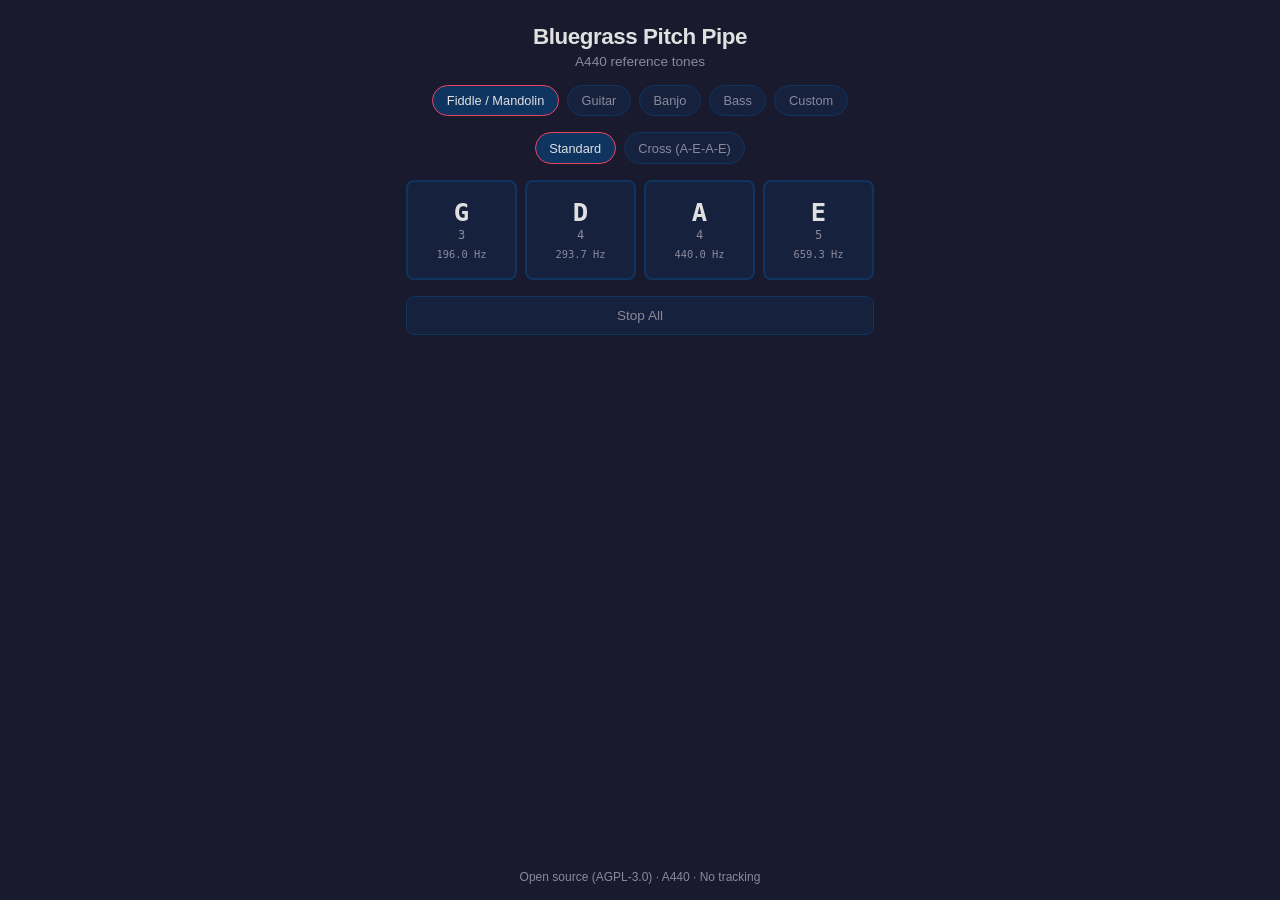
<file: index.html>
<!DOCTYPE html>
<html lang="en">
<head>
  <meta charset="UTF-8">
  <meta name="viewport" content="width=device-width, initial-scale=1">
  <meta name="color-scheme" content="dark">
  <meta name="description" content="Free, open-source pitch pipe for bluegrass instruments. No tracking, no ads, no nonsense.">
  <title>Bluegrass Pitch Pipe</title>
  <link rel="stylesheet" href="style.css">
  <script src="app.js" defer></script>
</head>
<body>
  <header>
    <h1>Bluegrass Pitch Pipe</h1>
    <p class="subtitle">A440 reference tones</p>
  </header>

  <main>
    <div id="instrument-selector" role="group" aria-label="Instrument">
      <button data-instrument="fiddle" class="instrument-btn active" aria-pressed="true">Fiddle / Mandolin</button>
      <button data-instrument="guitar" class="instrument-btn" aria-pressed="false">Guitar</button>
      <button data-instrument="banjo" class="instrument-btn" aria-pressed="false">Banjo</button>
      <button data-instrument="bass" class="instrument-btn" aria-pressed="false">Bass</button>
      <button data-instrument="custom" class="instrument-btn" aria-pressed="false">Custom</button>
    </div>

    <div id="tuning-selector" role="group" aria-label="Tuning"></div>

    <div id="strings" role="group" aria-label="Strings"></div>

    <button id="stop-all" aria-label="Stop all tones">Stop All</button>

    <div id="custom-controls" hidden>
      <div class="custom-header">
        <span>Strings</span>
        <div class="custom-count">
          <button id="remove-string" aria-label="Remove string">&minus;</button>
          <span id="string-count">4</span>
          <button id="add-string" aria-label="Add string">+</button>
        </div>
      </div>
      <div id="custom-strings"></div>
    </div>
  </main>

  <footer>
    <p>Open source (AGPL-3.0) · A440 · No tracking</p>
  </footer>
</body>
</html>
</file>
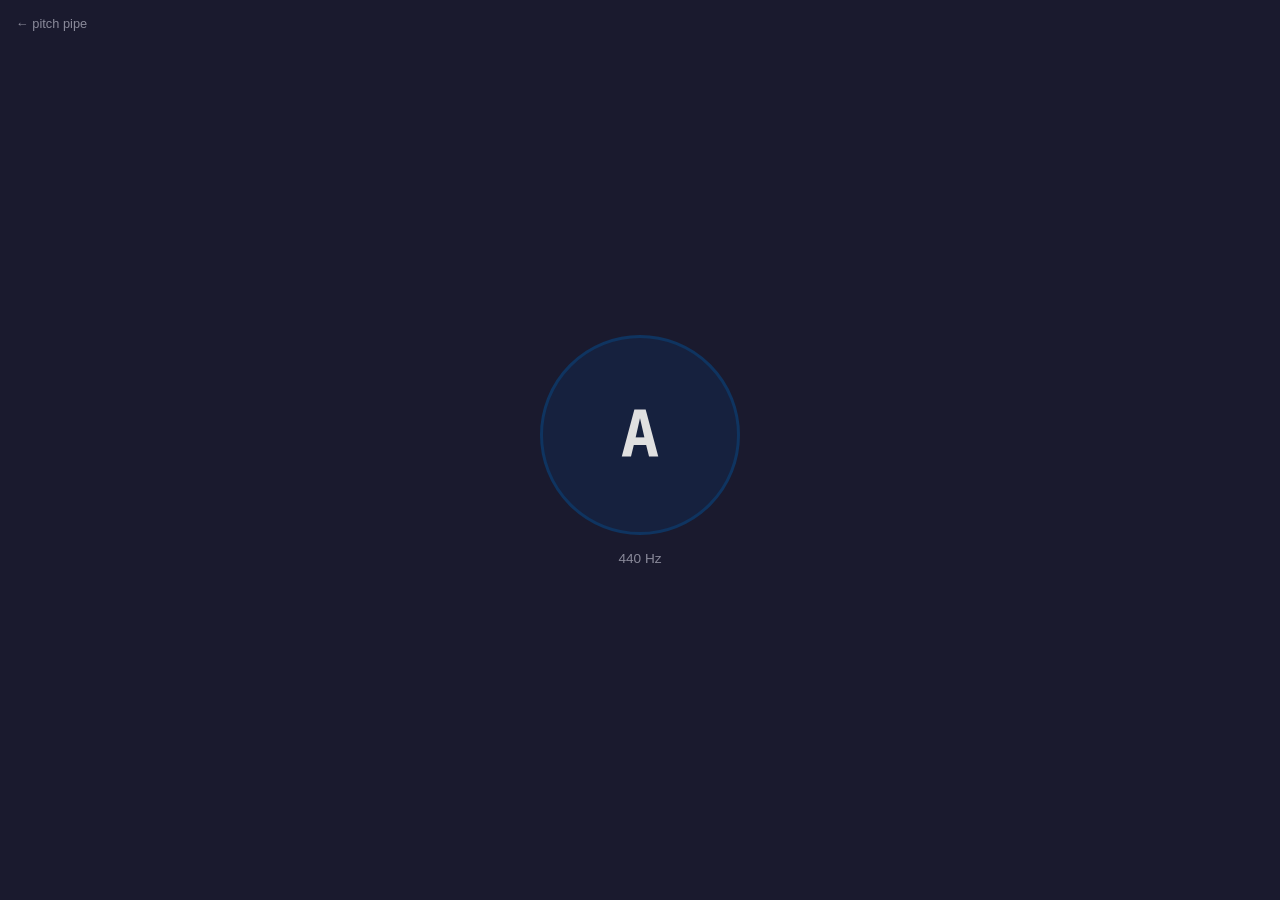
<file: a/index.html>
<!DOCTYPE html>
<html lang="en">
<head>
  <meta charset="UTF-8">
  <meta name="viewport" content="width=device-width, initial-scale=1">
  <meta name="color-scheme" content="dark">
  <meta name="description" content="A440 reference tone">
  <title>A440</title>
  <style>
    * { box-sizing: border-box; margin: 0; padding: 0; }
    body {
      font-family: -apple-system, BlinkMacSystemFont, "Segoe UI", Roboto, sans-serif;
      background: #1a1a2e;
      color: #e0e0e0;
      min-height: 100dvh;
      display: flex;
      flex-direction: column;
      align-items: center;
      justify-content: center;
      -webkit-tap-highlight-color: transparent;
      user-select: none;
    }
    #tone {
      width: 200px;
      height: 200px;
      border-radius: 50%;
      border: 3px solid #0f3460;
      background: #16213e;
      color: #e0e0e0;
      font-family: "SF Mono", "Fira Code", Consolas, monospace;
      font-size: 4rem;
      font-weight: 700;
      cursor: pointer;
      display: flex;
      align-items: center;
      justify-content: center;
      transition: all 0.15s ease;
    }
    #tone.playing {
      border-color: #e94560;
      background: rgba(233, 69, 96, 0.1);
      box-shadow: 0 0 30px rgba(233, 69, 96, 0.4);
      animation: pulse 1.5s ease-in-out infinite;
    }
    @keyframes pulse {
      0%, 100% { box-shadow: 0 0 20px rgba(233, 69, 96, 0.3); }
      50% { box-shadow: 0 0 40px rgba(233, 69, 96, 0.5); }
    }
    .hz { font-size: 0.85rem; color: #8a8a9a; margin-top: 1rem; }
    .back { position: fixed; top: 1rem; left: 1rem; color: #8a8a9a; font-size: 0.8rem; text-decoration: none; }
    .back:hover { color: #e0e0e0; }
  </style>
</head>
<body>
  <a class="back" href="/">&#8592; pitch pipe</a>
  <button id="tone">A</button>
  <div class="hz">440 Hz</div>
  <script>
    (function () {
      var btn = document.getElementById('tone');
      var ctx = null;
      var nodes = null;

      function start() {
        if (!ctx) ctx = new (window.AudioContext || window.webkitAudioContext)();
        if (ctx.state === 'suspended' || ctx.state === 'interrupted') ctx.resume();
        var now = ctx.currentTime;
        var osc = ctx.createOscillator();
        osc.type = 'sawtooth';
        osc.frequency.setValueAtTime(440, now);
        var filter = ctx.createBiquadFilter();
        filter.type = 'lowpass';
        filter.frequency.setValueAtTime(2000, now);
        var lfo = ctx.createOscillator();
        var lfoGain = ctx.createGain();
        lfo.type = 'sine';
        lfo.frequency.setValueAtTime(4.5, now);
        lfoGain.gain.setValueAtTime(440 * 0.004, now);
        lfo.connect(lfoGain);
        lfoGain.connect(osc.frequency);
        var g1 = ctx.createGain();
        g1.gain.setValueAtTime(0.0001, now);
        g1.gain.linearRampToValueAtTime(0.25, now + 0.04);
        osc.connect(filter);
        filter.connect(g1);
        g1.connect(ctx.destination);
        osc.start(now);
        lfo.start(now);
        nodes = { oscs: [osc, lfo], gains: [g1] };
        btn.classList.add('playing');
      }

      function stop() {
        if (!nodes) return;
        var now = ctx.currentTime;
        nodes.gains.forEach(function (g) {
          g.gain.cancelScheduledValues(now);
          g.gain.setValueAtTime(g.gain.value, now);
          g.gain.linearRampToValueAtTime(0, now + 0.05);
        });
        nodes.oscs.forEach(function (o) { o.stop(now + 0.06); });
        nodes = null;
        btn.classList.remove('playing');
      }

      btn.addEventListener('click', function () {
        if (nodes) stop(); else start();
      });

      document.addEventListener('visibilitychange', function () {
        if (document.hidden) stop();
      });
    })();
  </script>
</body>
</html>
</file>
<file: style.css>
:root {
  --bg: #1a1a2e;
  --surface: #16213e;
  --elevated: #0f3460;
  --text: #e0e0e0;
  --muted: #8a8a9a;
  --accent: #e94560;
  --accent-glow: rgba(233, 69, 96, 0.4);
  --reference: #f5a623;
  --reference-glow: rgba(245, 166, 35, 0.3);
  --radius: 8px;
  --font: -apple-system, BlinkMacSystemFont, "Segoe UI", Roboto, sans-serif;
  --mono: "SF Mono", "Fira Code", Consolas, monospace;
}

*,
*::before,
*::after {
  box-sizing: border-box;
  margin: 0;
  padding: 0;
}

body {
  font-family: var(--font);
  background: var(--bg);
  color: var(--text);
  min-height: 100dvh;
  display: flex;
  flex-direction: column;
  -webkit-tap-highlight-color: transparent;
}

header {
  text-align: center;
  padding: 1.5rem 1rem 1rem;
}

header h1 {
  font-size: 1.4rem;
  font-weight: 700;
  letter-spacing: -0.02em;
}

.subtitle {
  color: var(--muted);
  font-size: 0.85rem;
  margin-top: 0.25rem;
}

main {
  flex: 1;
  max-width: 500px;
  width: 100%;
  margin: 0 auto;
  padding: 0 1rem 2rem;
}

/* Instrument & tuning selectors */

#instrument-selector,
#tuning-selector {
  display: flex;
  flex-wrap: wrap;
  gap: 0.5rem;
  justify-content: center;
  margin-bottom: 1rem;
}

.instrument-btn,
.tuning-btn {
  font-family: var(--font);
  font-size: 0.8rem;
  font-weight: 500;
  padding: 0.45rem 0.85rem;
  border: 1px solid var(--elevated);
  border-radius: 999px;
  background: var(--surface);
  color: var(--muted);
  cursor: pointer;
  transition: all 0.15s ease;
  user-select: none;
}

.instrument-btn:hover,
.tuning-btn:hover {
  border-color: var(--accent);
  color: var(--text);
}

.instrument-btn.active,
.tuning-btn.active {
  background: var(--elevated);
  border-color: var(--accent);
  color: var(--text);
}

.instrument-btn:focus-visible,
.tuning-btn:focus-visible,
.string-btn:focus-visible,
#stop-all:focus-visible {
  outline: 2px solid var(--accent);
  outline-offset: 2px;
}

/* Strings grid */

#strings {
  display: grid;
  gap: 0.5rem;
  margin-bottom: 1rem;
}

.string-btn {
  display: flex;
  flex-direction: column;
  align-items: center;
  justify-content: center;
  gap: 0.2rem;
  min-height: 100px;
  padding: 0.75rem 0.25rem;
  border: 2px solid var(--elevated);
  border-radius: var(--radius);
  background: var(--surface);
  color: var(--text);
  cursor: pointer;
  transition: all 0.15s ease;
  user-select: none;
  font-family: var(--font);
  position: relative;
}

.string-btn:hover {
  border-color: var(--muted);
}

.string-btn .note {
  font-family: var(--mono);
  font-size: 1.6rem;
  font-weight: 700;
  line-height: 1;
}

.string-btn .octave {
  font-family: var(--mono);
  font-size: 0.75rem;
  color: var(--muted);
}

.string-btn .freq {
  font-family: var(--mono);
  font-size: 0.65rem;
  color: var(--muted);
  margin-top: 0.15rem;
}

/* Reference string — no special styling */

/* Playing state */

.string-btn.playing {
  border-color: var(--accent);
  background: rgba(233, 69, 96, 0.1);
  box-shadow: 0 0 12px var(--accent-glow);
  animation: pulse 1.5s ease-in-out infinite;
}

.string-btn.reference.playing {
  border-color: var(--accent);
  background: rgba(233, 69, 96, 0.1);
  box-shadow: 0 0 12px var(--accent-glow);
  animation: pulse 1.5s ease-in-out infinite;
}

@keyframes pulse {
  0%, 100% { box-shadow: 0 0 8px var(--accent-glow); }
  50% { box-shadow: 0 0 20px var(--accent-glow); }
}

@keyframes pulse-ref {
  0%, 100% { box-shadow: 0 0 8px var(--reference-glow); }
  50% { box-shadow: 0 0 20px var(--reference-glow); }
}

/* Banjo short string indicator */

.string-btn.short .note {
  font-style: italic;
}

.string-btn.short::before {
  content: "5th";
  position: absolute;
  top: 4px;
  left: 4px;
  font-size: 0.5rem;
  color: var(--muted);
}

/* Stop All */

#stop-all {
  display: block;
  width: 100%;
  padding: 0.7rem;
  border: 1px solid var(--elevated);
  border-radius: var(--radius);
  background: var(--surface);
  color: var(--muted);
  font-family: var(--font);
  font-size: 0.85rem;
  font-weight: 500;
  cursor: pointer;
  transition: all 0.15s ease;
  user-select: none;
  margin-bottom: 1.5rem;
}

#stop-all:hover {
  border-color: var(--accent);
  color: var(--text);
}

#stop-all.has-playing {
  border-color: var(--accent);
  color: var(--accent);
}

/* Custom controls */

#custom-controls {
  margin-bottom: 1rem;
}

.custom-header {
  display: flex;
  align-items: center;
  justify-content: space-between;
  margin-bottom: 0.75rem;
  font-size: 0.9rem;
  font-weight: 500;
}

.custom-count {
  display: flex;
  align-items: center;
  gap: 0.5rem;
}

.custom-count button {
  width: 32px;
  height: 32px;
  border: 1px solid var(--elevated);
  border-radius: var(--radius);
  background: var(--surface);
  color: var(--text);
  font-size: 1.1rem;
  cursor: pointer;
  display: flex;
  align-items: center;
  justify-content: center;
  font-family: var(--font);
  transition: border-color 0.15s ease;
}

.custom-count button:hover {
  border-color: var(--accent);
}

#string-count {
  font-family: var(--mono);
  font-size: 0.9rem;
  min-width: 1.5rem;
  text-align: center;
}

#custom-strings {
  display: flex;
  flex-direction: column;
  gap: 0.5rem;
}

.custom-string-row {
  display: flex;
  align-items: center;
  gap: 0.5rem;
}

.custom-string-row label {
  font-size: 0.75rem;
  color: var(--muted);
  min-width: 1.5rem;
}

.custom-string-row select {
  font-family: var(--font);
  font-size: 0.85rem;
  padding: 0.35rem 0.5rem;
  border: 1px solid var(--elevated);
  border-radius: var(--radius);
  background: var(--surface);
  color: var(--text);
  cursor: pointer;
}

.custom-string-row select:focus {
  border-color: var(--accent);
  outline: none;
}

/* Footer */

footer {
  text-align: center;
  padding: 1rem;
  font-size: 0.75rem;
  color: var(--muted);
}

footer a {
  color: var(--muted);
  text-decoration: underline;
}

footer a:hover {
  color: var(--text);
}
</file>
